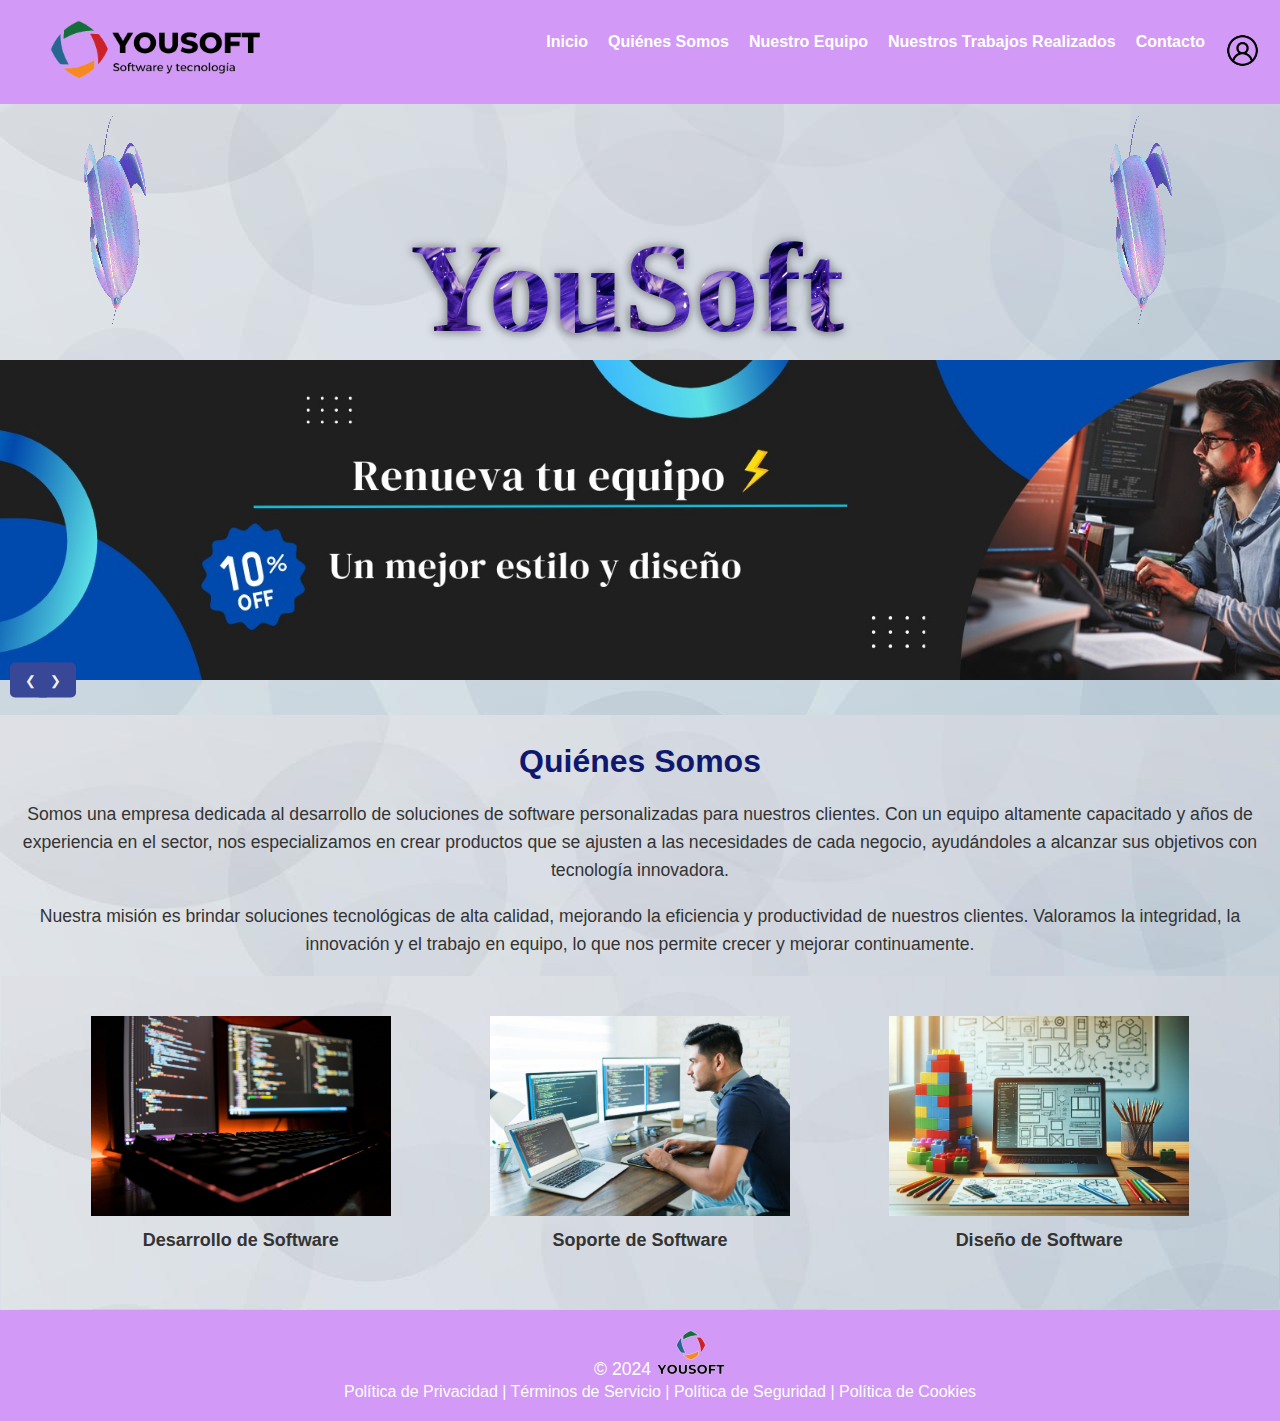
<file: index.html>
<!DOCTYPE html>
<html lang="es">
<head>
    <meta charset="UTF-8">
    <meta name="viewport" content="width=device-width, initial-scale=1.0">
    <title>Inicio</title>
    <link rel="icon" href="./imagenes/logo-pequeño.png">
    <link rel="stylesheet" href="./css/styles.css">
</head>
<body>

    <!-- Encabezado con Logo y Menú -->
    <header>
        <div class="logo">
            <img src="./imagenes/logo-grande.png" alt="Logo" id="logo-img"> <!-- Aquí va la imagen de tu logo -->
        </div>
        <nav>
            <ul>
                <li><a href="#inicio">Inicio</a></li>
                <li><a href="#quienesSomos">Quiénes Somos</a></li>
                <li><a href="./menu/equipo.html">Nuestro Equipo</a></li>
                <li><a href="./menu/trabajos.html">Nuestros Trabajos Realizados</a></li>
                <li><a href="./menu/contacto.html">Contacto</a></li>
                <li id="ulUser"><a href="./menu/regUser.html"><img src="./imagenes/Usuario.png" alt="" width="35px" height="35px"></a></li>
            </ul>
        </nav>
    </header>


<!--Fin carrusel-->
        <!--Pato dere-->
        <img id ="patodere" class="pato" src="imagenes/bola.gif" alt="" width="100px" height="200px">
        <!--Fin pato dere-->
        
        <!--Titulo-->
        <h1 class="h11" contenteditable data-heading="YouSoft">YouSoft</h1>
        <!--Fin titulo-->
        
        <!--Pato izq-->
         <img id="patoizq" class="pato" src="imagenes/bola.gif" alt="" width="100px" height="200px">
        <!--Fin pato izq-->

<!--Carrusel-->
<div class="carrusel" >
    <div class="carrusel-imagenes">
        <img src="imagenes/carrusel new.jpeg" alt="Imagen 1">
        <img src="imagenes/carrusel2 new.jpeg" alt="Imagen 2">
        <img src="imagenes/fondo 3 new.jpeg" alt="Imagen 3">
    </div>
    <button class="prev" onclick="cambiarImagen(-1)">&#10094;</button>
    <button class="next" onclick="cambiarImagen(1)">&#10095;</button>
</div>


    <!-- Sección Quiénes Somos -->
    <section id="quienesSomos">
        <h2>Quiénes Somos</h2>



        <p>Somos una empresa dedicada al desarrollo de soluciones de software personalizadas para nuestros clientes. Con un equipo altamente capacitado y años de experiencia en el sector, nos especializamos en crear productos que se ajusten a las necesidades de cada negocio, ayudándoles a alcanzar sus objetivos con tecnología innovadora.</p>
        <p>Nuestra misión es brindar soluciones tecnológicas de alta calidad, mejorando la eficiencia y productividad de nuestros clientes. Valoramos la integridad, la innovación y el trabajo en equipo, lo que nos permite crecer y mejorar continuamente.</p>
    <!-- Sección de Servicios con Efecto Hover -->
    <section id="servicios">
        
        <div class="servicio" id="desarrollo">
            <img src="./imagenes/image1.jpg" alt="Desarrollo de Software">
            <h3>Desarrollo de Software</h3>
        </div>
        <div class="servicio" id="soporte">
            <img src="./imagenes/image2.jpg" alt="Soporte de Software">
            <h3>Soporte de Software</h3>
        </div>
        <div class="servicio" id="diseno">
            <img src="./imagenes/image3.webp" alt="Diseño de Software">
            <h3>Diseño de Software</h3>
        </div>
    </section>
    </section>

    

    <!-- Footer Estático -->
    <footer>
        <p>© 2024 <img src="./imagenes/logo-pequeño.png" alt=""> </p>
            <a href="../politicas/politicas_privacidad.html">Política de Privacidad</a> | 
            <a href="../politicas/terminos_servicios.html">Términos de Servicio</a> | 
            <a href="../politicas/politica_seguridad.html">Política de Seguridad</a> | 
            <a href="../politicas/politica_cookies.html">Política de Cookies</a> 
    
    </footer>

    <script src="js/js.js"></script>
</body>
</html>
</file>
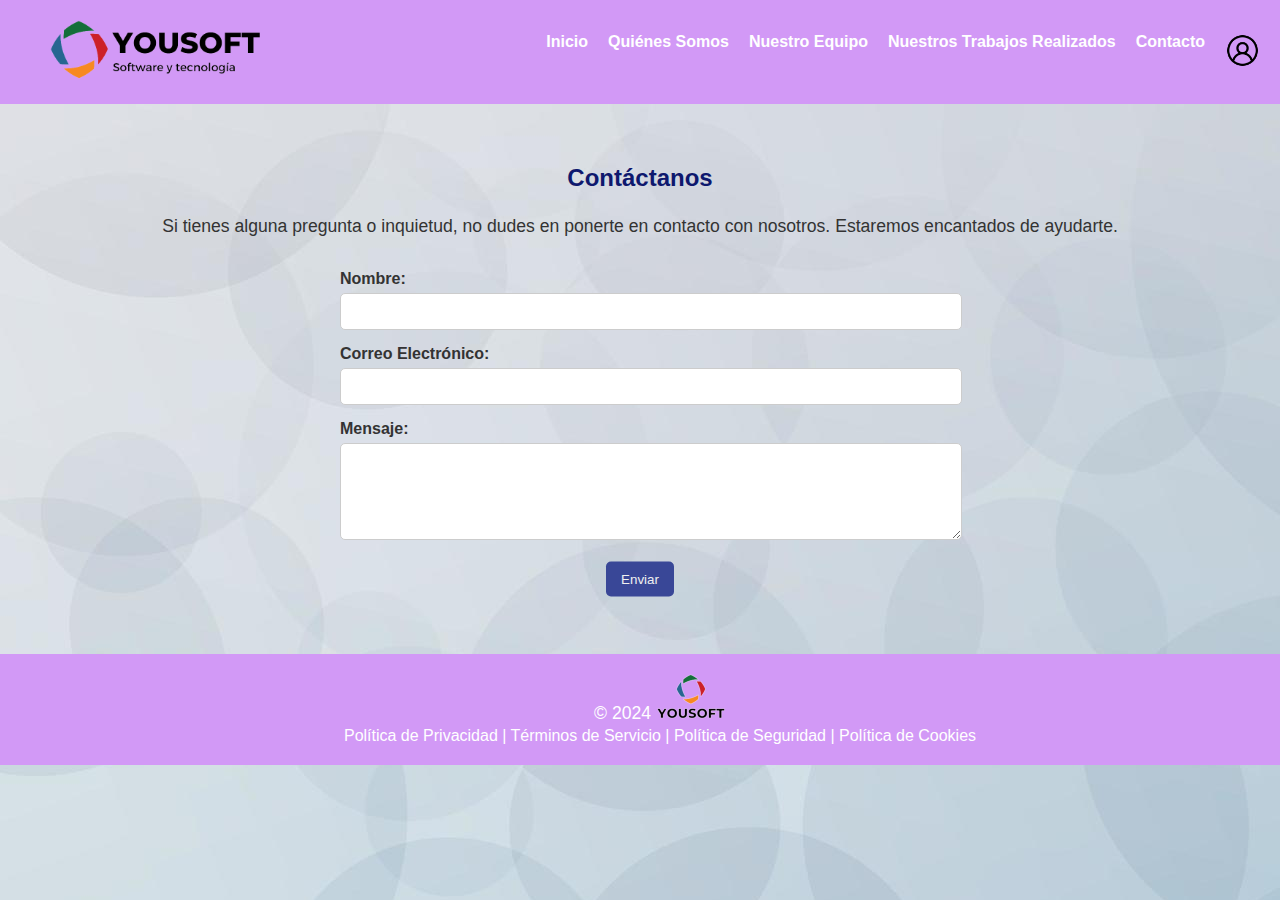
<file: menu/contacto.html>
<!DOCTYPE html>
<html lang="es">
<head>
    <meta charset="UTF-8">
    <meta name="viewport" content="width=device-width, initial-scale=1.0">
    <title>Mi Proyecto - Contacto</title>
    <link rel="icon" href="../imagenes/logo-pequeño.png">
    <link rel="stylesheet" href="../css/styles.css">
</head>
<body>

    <!-- Encabezado con Logo y Menú -->
    <header>
        <div class="logo">
            <img src="../imagenes/logo-grande.png" alt="Logo" id="logo-img">
        </div>
        <nav>
            <ul>
                <li><a href="../index.html">Inicio</a></li>
                <li><a href="../index.html#quienes-somos">Quiénes Somos</a></li>
                <li><a href="equipo.html">Nuestro Equipo</a></li>
                <li><a href="./trabajos.html">Nuestros Trabajos Realizados</a></li>
                <li><a href="./contacto.html">Contacto</a></li>
                <li id="ulUser"><a href="./regUser.html"><img src="../imagenes/Usuario.png" alt="" width="35px" height="35px"></a></li>
           
            </ul>
        </nav>
    </header>

    <!-- Sección de Contacto -->
    <section id="contacto">
        <h2>Contáctanos</h2>
        <p>Si tienes alguna pregunta o inquietud, no dudes en ponerte en contacto con nosotros. Estaremos encantados de ayudarte.</p>
        <form action="#" method="POST">
            <label for="nombre">Nombre:</label>
            <input type="text" id="nombre" name="nombre" required>
            
            <label for="email">Correo Electrónico:</label>
            <input type="email" id="email" name="email" required>
            
            <label for="mensaje">Mensaje:</label>
            <textarea id="mensaje" name="mensaje" rows="5" required></textarea>
            
            <div class="button-container">
                <button type="submit">Enviar</button>
            </div>
        </form>
    </section>

    <!-- Footer Estático -->
    <footer>
        <p>© 2024 <img src="../imagenes/logo-pequeño.png" alt=""> </p>
            <a href="../politicas/politicas_privacidad.html">Política de Privacidad</a> | 
            <a href="../politicas/terminos_servicios.html">Términos de Servicio</a> | 
            <a href="../politicas/politica_seguridad.html">Política de Seguridad</a> | 
            <a href="../politicas/politica_cookies.html">Política de Cookies</a> 
        
    </footer>

</body>
</html>
</file>
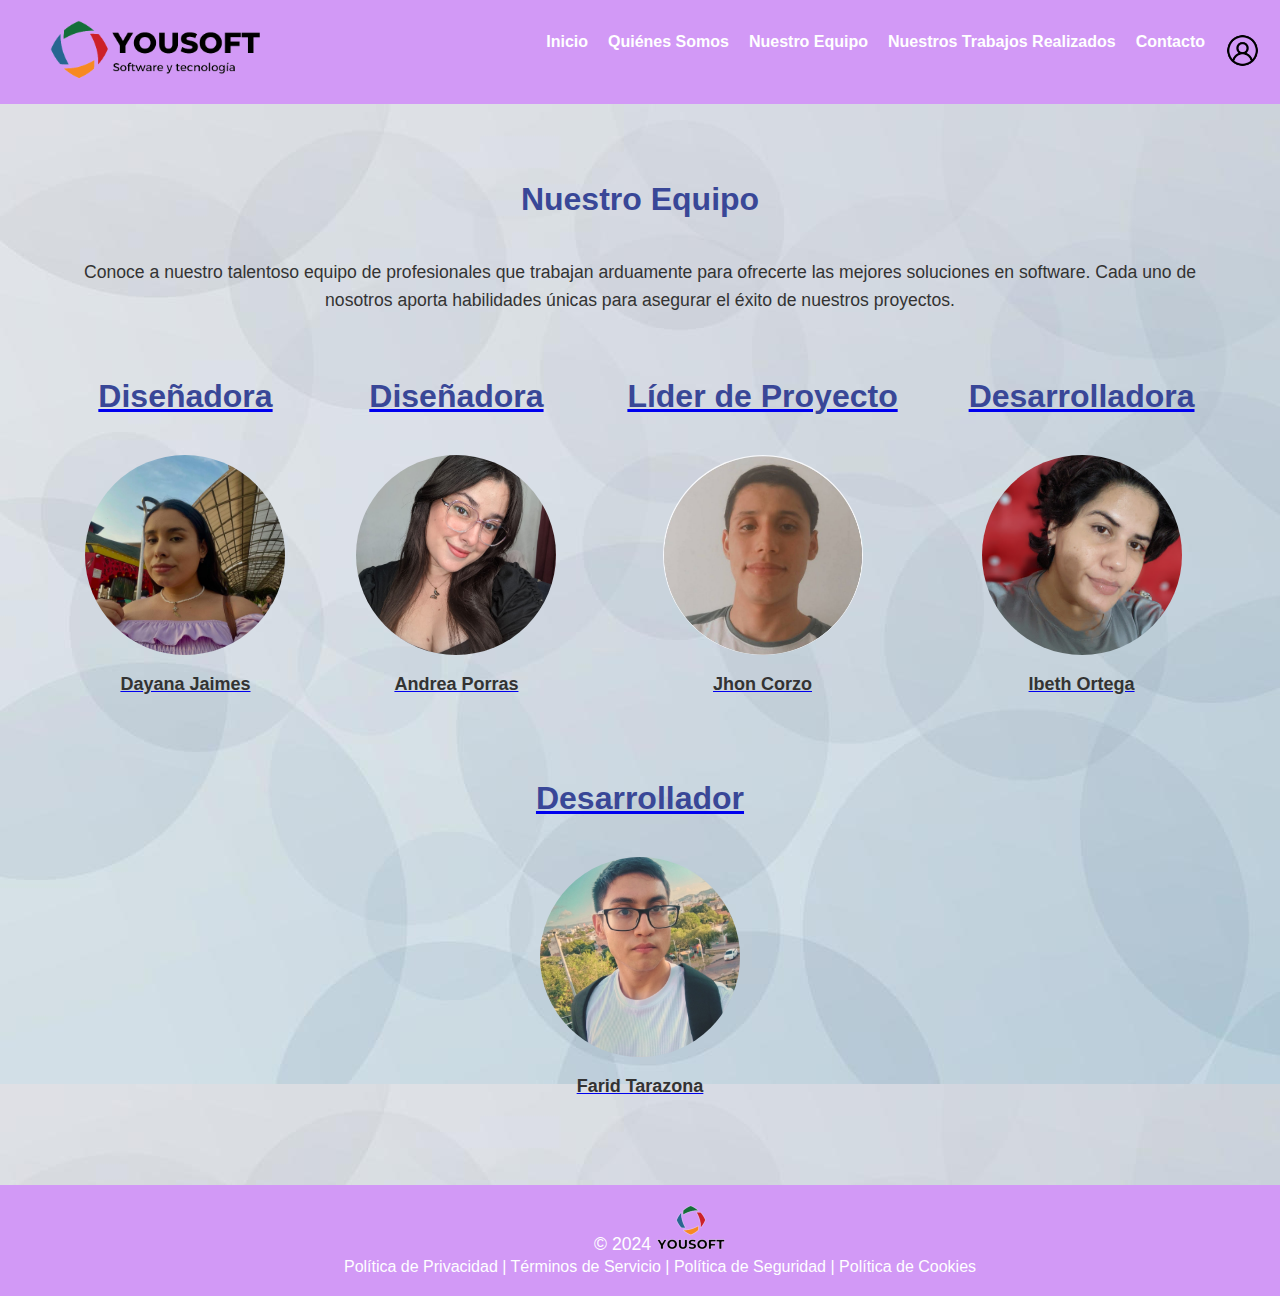
<file: menu/equipo.html>
<!DOCTYPE html>
<html lang="es">
<head>
    <meta charset="UTF-8">
    <meta name="viewport" content="width=device-width, initial-scale=1.0">
    <title>Mi Proyecto - Nuestro Equipo</title>
    <link rel="icon" href="../imagenes/logo-pequeño.png">
    <link rel="stylesheet" href="../css/styles.css">
</head>
<body>

    <!-- Encabezado con Logo y Menú -->
    <header>
        <div class="logo">
            <img src="../imagenes/logo-grande.png" alt="Logo" id="logo-img"> <!-- Aquí va la imagen de tu logo -->
        </div>
        <nav>
            <ul>
                <li><a href="../index.html">Inicio</a></li>
                <li><a href="../index.html#quienes-somos">Quiénes Somos</a></li>
                <li><a href="equipo.html">Nuestro Equipo</a></li>
                <li><a href="./trabajos.html">Nuestros Trabajos Realizados</a></li>
                <li><a href="./contacto.html">Contacto</a></li>
                <li id="ulUser"><a href="./regUser.html"><img src="../imagenes/Usuario.png" alt="" width="35px" height="35px"></a></li>
           
            </ul>
        </nav>
    </header>

    <!-- Sección Nuestro Equipo -->
    <section id="equipo">
        <h2>Nuestro Equipo</h2>
        <p>Conoce a nuestro talentoso equipo de profesionales que trabajan arduamente para ofrecerte las mejores soluciones en software. Cada uno de nosotros aporta habilidades únicas para asegurar el éxito de nuestros proyectos.</p>
        <div class="equipo-container">
            <!-- Miembro 1: Diseñadora -->
            <div class="miembro">
                <a href="perfil_dayana.html">
                    <h2>Diseñadora</h2>
                    <img src="../imagenes/daya.jpg" alt="Diseñadora 1">
                    <h3>Dayana Jaimes</h3>
                </a>
            </div>
            <!-- Miembro 2: Diseñadora -->
            <div class="miembro">
                <a href="perfil_andrea.html">
                    <h2>Diseñadora</h2>
                    <img src="../imagenes/andre.jpg" alt="Diseñadora 2">
                    <h3>Andrea Porras</h3>
                </a>
            </div>
            <!-- Miembro 3: Líder de Proyecto -->
            <div class="miembro">
                <a href="perfil_jhon.html">
                    <h2>Líder de Proyecto</h2>
                    <img src="../imagenes/jhon.jpg" alt="Líder de Proyecto">
                    <h3>Jhon Corzo</h3>
                </a>
            </div>
            <!-- Miembro 4: Desarrollador 1 -->
            <div class="miembro">
                <a href="perfil_ibeth.html">
                    <h2>Desarrolladora</h2>
                    <img src="../imagenes/ibeth.jpg" alt="Desarrollador 2">
                    <h3>Ibeth Ortega</h3>
                </a>
            </div>
            <!-- Miembro 5: Desarrollador 2 -->
            <div class="miembro">
                <a href="perfil_farid.html">
                    <h2>Desarrollador</h2>
                    <img src="../imagenes/tara.jpg" alt="Desarrollador 1">
                    <h3>Farid Tarazona</h3>
                </a>
            </div>
        </div>
    </section>

    <!-- Footer Estático -->
    <footer>
        <p>© 2024 <img src="../imagenes/logo-pequeño.png" alt=""> </p>
            <a href="../politicas/politicas_privacidad.html">Política de Privacidad</a> | 
            <a href="../politicas/terminos_servicios.html">Términos de Servicio</a> | 
            <a href="../politicas/politica_seguridad.html">Política de Seguridad</a> | 
            <a href="../politicas/politica_cookies.html">Política de Cookies</a> 
        
    </footer>

</body>
</html>
</file>
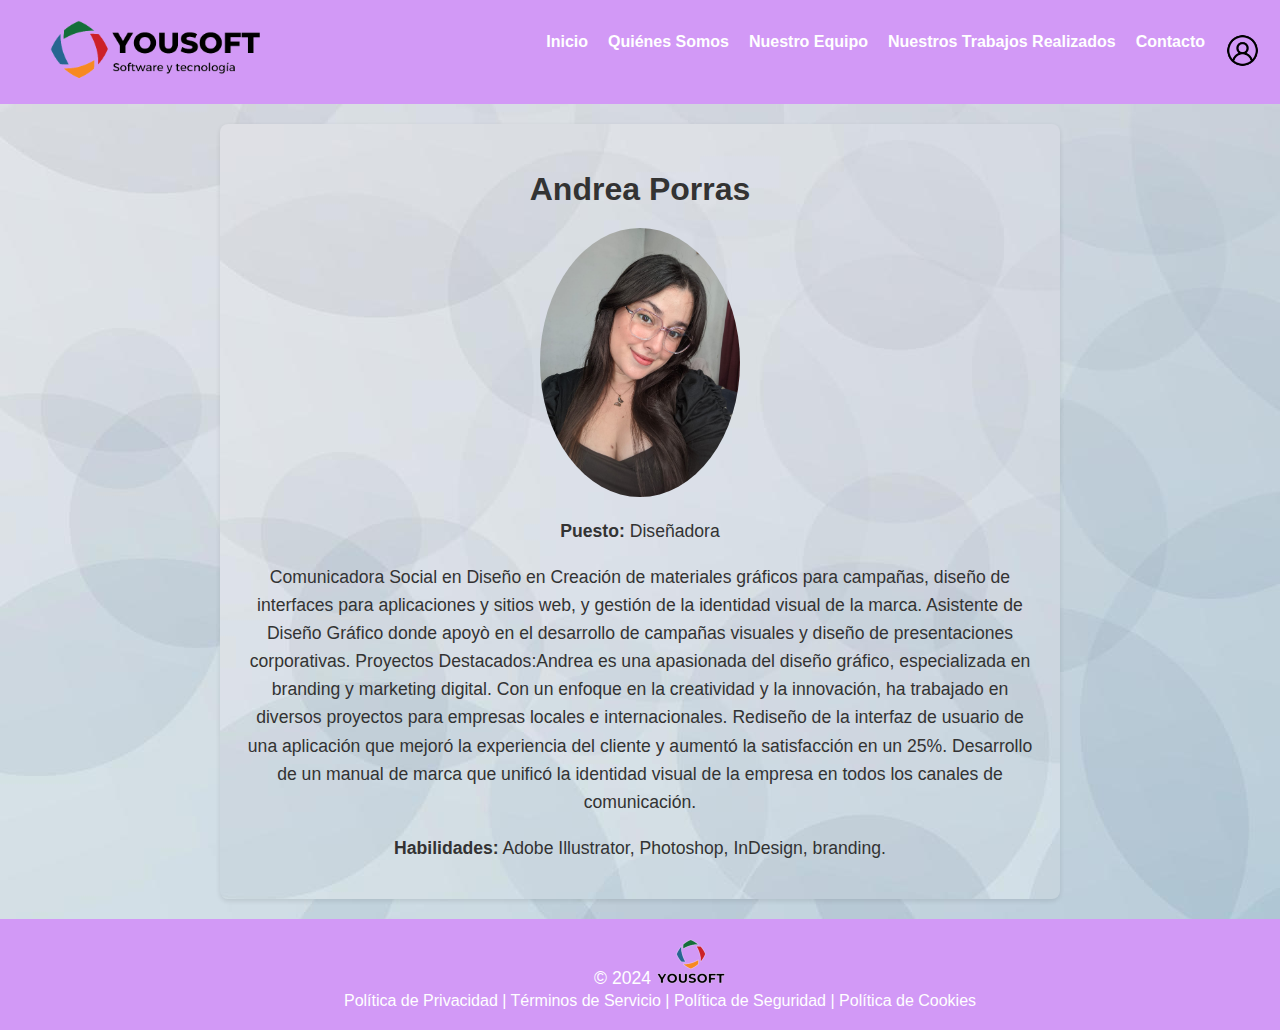
<file: menu/perfil_andrea.html>
<!DOCTYPE html>
<html lang="es">
<head>
    <meta charset="UTF-8">
    <meta name="viewport" content="width=device-width, initial-scale=1.0">
    <title>Perfil de Andrea Porras</title>
    <link rel="icon" href="../imagenes/logo-pequeño.png">
    <link rel="stylesheet" href="../css/styles.css">
</head>
<body>

    <!-- Encabezado con Logo y Menú -->
    <header>
        <div class="logo">
            <img src="../imagenes/logo-grande.png" alt="Logo" id="logo-img">
        </div>
        <nav>
            <ul>
                <li><a href="../index.html">Inicio</a></li>
                <li><a href="../index.html#quienes-somos">Quiénes Somos</a></li>
                <li><a href="equipo.html">Nuestro Equipo</a></li>
                <li><a href="./trabajos.html">Nuestros Trabajos Realizados</a></li>
                <li><a href="./contacto.html">Contacto</a></li>
                <li id="ulUser"><a href="./regUser.html"><img src="../imagenes/Usuario.png" alt="" width="35px" height="35px"></a></li>
           
            </ul>
        </nav>
    </header>

    <section id="perfil">
        <h2>Andrea Porras</h2>
        <img src="../imagenes/andre.jpg" alt="Andrea Porras">
        <p><strong>Puesto:</strong> Diseñadora</p>
        <p>Comunicadora Social en Diseño en Creación de materiales gráficos para campañas, diseño de interfaces para aplicaciones y sitios web, y gestión de la identidad visual de la marca.
            Asistente de Diseño Gráfico donde apoyò en el desarrollo de campañas visuales y diseño de presentaciones corporativas.
            Proyectos Destacados:Andrea es una apasionada del diseño gráfico, especializada en branding y marketing digital. Con un enfoque en la creatividad y la innovación, ha trabajado en diversos proyectos para empresas locales e internacionales. Rediseño de la interfaz de usuario de una aplicación que mejoró la experiencia del cliente y aumentó la satisfacción en un 25%.
            Desarrollo de un manual de marca que unificó la identidad visual de la empresa en todos los canales de comunicación.</p>
        <p><strong>Habilidades:</strong> Adobe Illustrator, Photoshop, InDesign, branding.</p>
    </section>

    <!-- Footer Estático -->
    <footer>
        <p>© 2024 <img src="../imagenes/logo-pequeño.png" alt=""> </p>
            <a href="../politicas/politicas_privacidad.html">Política de Privacidad</a> | 
            <a href="../politicas/terminos_servicios.html">Términos de Servicio</a> | 
            <a href="../politicas/politica_seguridad.html">Política de Seguridad</a> | 
            <a href="../politicas/politica_cookies.html">Política de Cookies</a> 
    
    </footer>

</body>
</html>
</file>
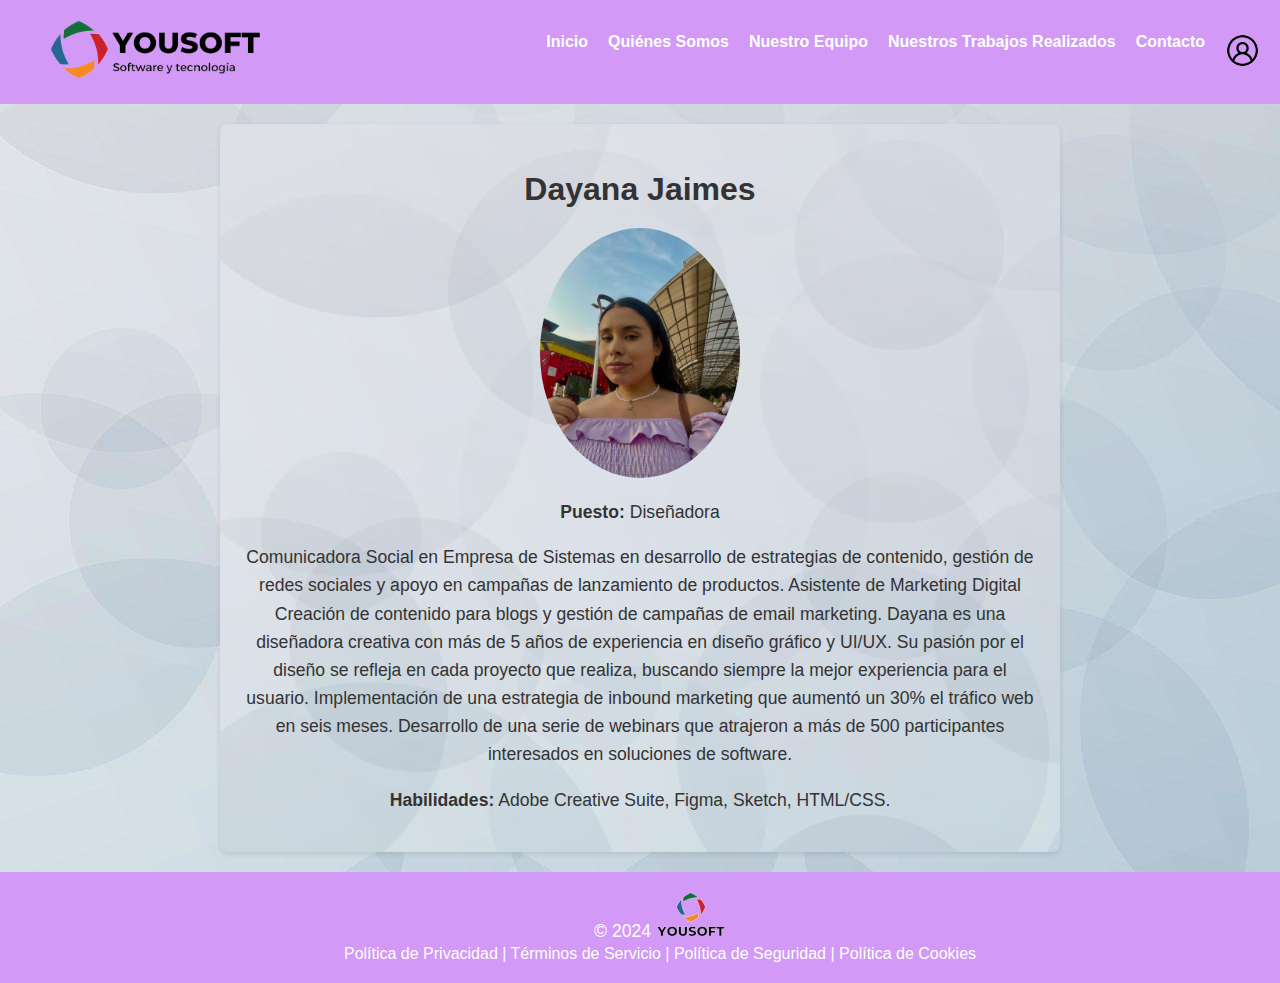
<file: menu/perfil_dayana.html>
<!DOCTYPE html>
<html lang="es">
<head>
    <meta charset="UTF-8">
    <meta name="viewport" content="width=device-width, initial-scale=1.0">
    <title>Perfil de Dayana Jaimes</title>
    <link rel="icon" href="../imagenes/logo-pequeño.png">
    <link rel="stylesheet" href="../css/styles.css">
</head>
<body>

    <!-- Encabezado con Logo y Menú -->
    <header>
        <div class="logo">
            <img src="../imagenes/logo-grande.png" alt="Logo" id="logo-img">
        </div>
        <nav>
            <ul>
                <li><a href="../index.html">Inicio</a></li>
                <li><a href="../index.html#quienes-somos">Quiénes Somos</a></li>
                <li><a href="equipo.html">Nuestro Equipo</a></li>
                <li><a href="./trabajos.html">Nuestros Trabajos Realizados</a></li>
                <li><a href="./contacto.html">Contacto</a></li>
                <li id="ulUser"><a href="./regUser.html"><img src="../imagenes/Usuario.png" alt="" width="35px" height="35px"></a></li>
           
            </ul>
        </nav>
    </header>

    <section id="perfil">
        <h2>Dayana Jaimes</h2>
        <img src="../imagenes/daya.jpg" alt="Dayana Jaimes">
        <p><strong>Puesto:</strong> Diseñadora</p>
        <p>Comunicadora Social en Empresa de Sistemas en desarrollo de estrategias de contenido, gestión de redes sociales y apoyo en campañas de lanzamiento de productos.
            Asistente de Marketing Digital Creación de contenido para blogs y gestión de campañas de email marketing. Dayana es una diseñadora creativa con más de 5 años de experiencia en diseño gráfico y UI/UX. Su pasión por el diseño se refleja en cada proyecto que realiza, buscando siempre la mejor experiencia para el usuario. Implementación de una estrategia de inbound marketing que aumentó un 30% el tráfico web en seis meses.
            Desarrollo de una serie de webinars que atrajeron a más de 500 participantes interesados en soluciones de software.</p>
        <p><strong>Habilidades:</strong> Adobe Creative Suite, Figma, Sketch, HTML/CSS.</p>
    </section>

    <!-- Footer Estático -->
    <footer>
        <p>© 2024 <img src="../imagenes/logo-pequeño.png" alt=""> </p>
            <a href="../politicas/politicas_privacidad.html">Política de Privacidad</a> | 
            <a href="../politicas/terminos_servicios.html">Términos de Servicio</a> | 
            <a href="../politicas/politica_seguridad.html">Política de Seguridad</a> | 
            <a href="../politicas/politica_cookies.html">Política de Cookies</a> 
        
    </footer>

</body>
</html>
</file>
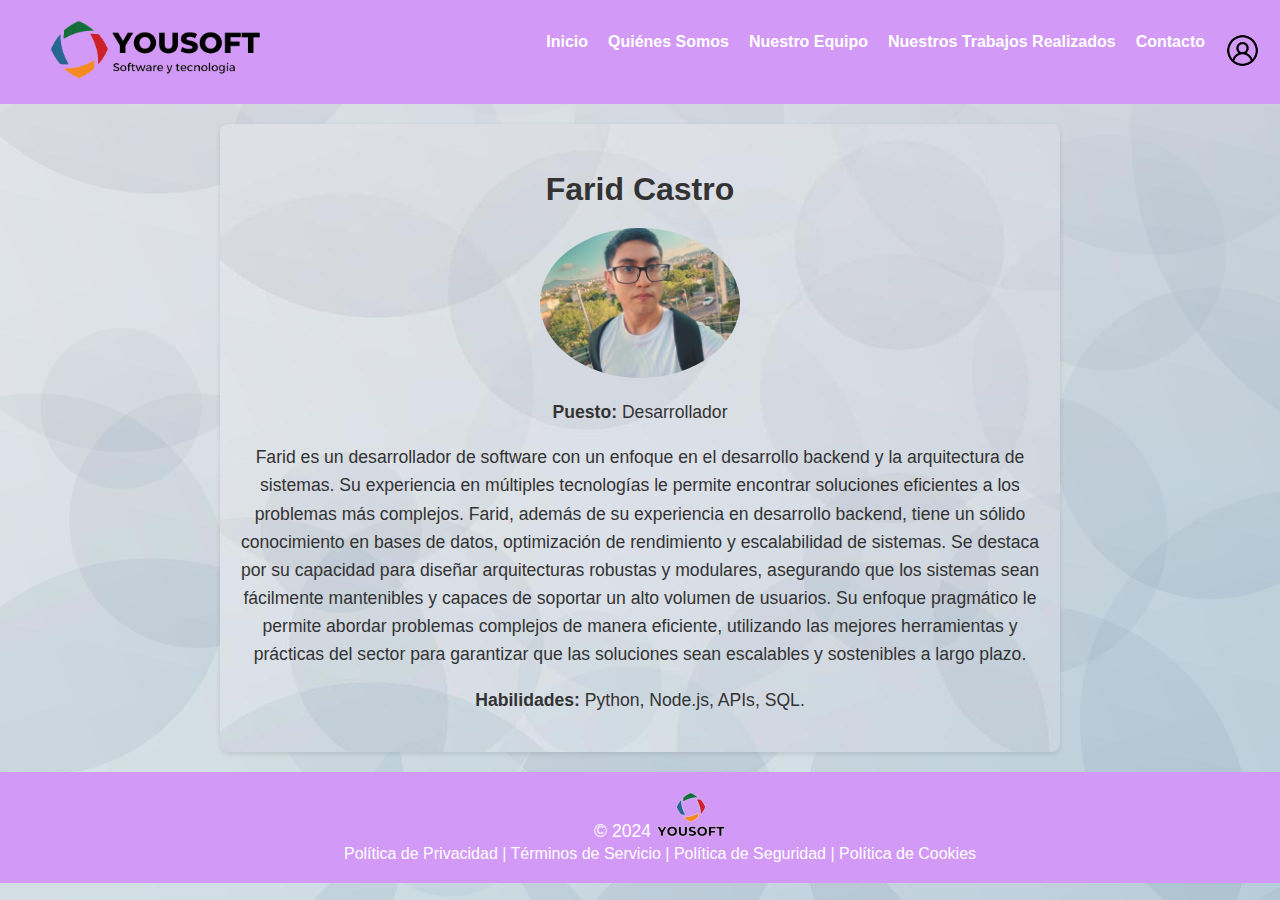
<file: menu/perfil_farid.html>
<!DOCTYPE html>
<html lang="es">
<head>
    <meta charset="UTF-8">
    <meta name="viewport" content="width=device-width, initial-scale=1.0">
    <title>Perfil de Farid Castro</title>
    <link rel="icon" href="../imagenes/logo-pequeño.png">
    <link rel="stylesheet" href="../css/styles.css">
</head>
<body>

    <!-- Encabezado con Logo y Menú -->
    <header>
        <div class="logo">
            <img src="../imagenes/logo-grande.png" alt="Logo" id="logo-img">
        </div>
        <nav>
            <ul>
                <li><a href="../index.html">Inicio</a></li>
                <li><a href="../index.html#quienes-somos">Quiénes Somos</a></li>
                <li><a href="equipo.html">Nuestro Equipo</a></li>
                <li><a href="./trabajos.html">Nuestros Trabajos Realizados</a></li>
                <li><a href="./contacto.html">Contacto</a></li>
                <li id="ulUser"><a href="./regUser.html"><img src="../imagenes/Usuario.png" alt="" width="35px" height="35px"></a></li>
           
            </ul>
        </nav>
    </header>

    <section id="perfil">
        <h2>Farid Castro</h2>
        <img src="../imagenes/tara.jpg" alt="Farid Castro">
        <p><strong>Puesto:</strong> Desarrollador</p>
        <p>Farid es un desarrollador de software con un enfoque en el desarrollo backend y la arquitectura de sistemas. Su experiencia en múltiples tecnologías le permite encontrar soluciones eficientes a los problemas más complejos.
            Farid, además de su experiencia en desarrollo backend, tiene un sólido conocimiento en bases de datos, optimización de rendimiento y escalabilidad de sistemas. Se destaca por su capacidad para diseñar arquitecturas robustas y modulares, asegurando que los sistemas sean fácilmente mantenibles y capaces de soportar un alto volumen de usuarios. Su enfoque pragmático le permite abordar problemas complejos de manera eficiente, utilizando las mejores herramientas y prácticas del sector para garantizar que las soluciones sean escalables y sostenibles a largo plazo.
        </p>
        <p><strong>Habilidades:</strong> Python, Node.js, APIs, SQL.</p>
    </section>

    <!-- Footer Estático -->
    <footer>
        <p>© 2024 <img src="../imagenes/logo-pequeño.png" alt=""> </p>
            <a href="../politicas/politicas_privacidad.html">Política de Privacidad</a> | 
            <a href="../politicas/terminos_servicios.html">Términos de Servicio</a> | 
            <a href="../politicas/politica_seguridad.html">Política de Seguridad</a> | 
            <a href="../politicas/politica_cookies.html">Política de Cookies</a> 
        
    </footer>

</body>
</html>
</file>
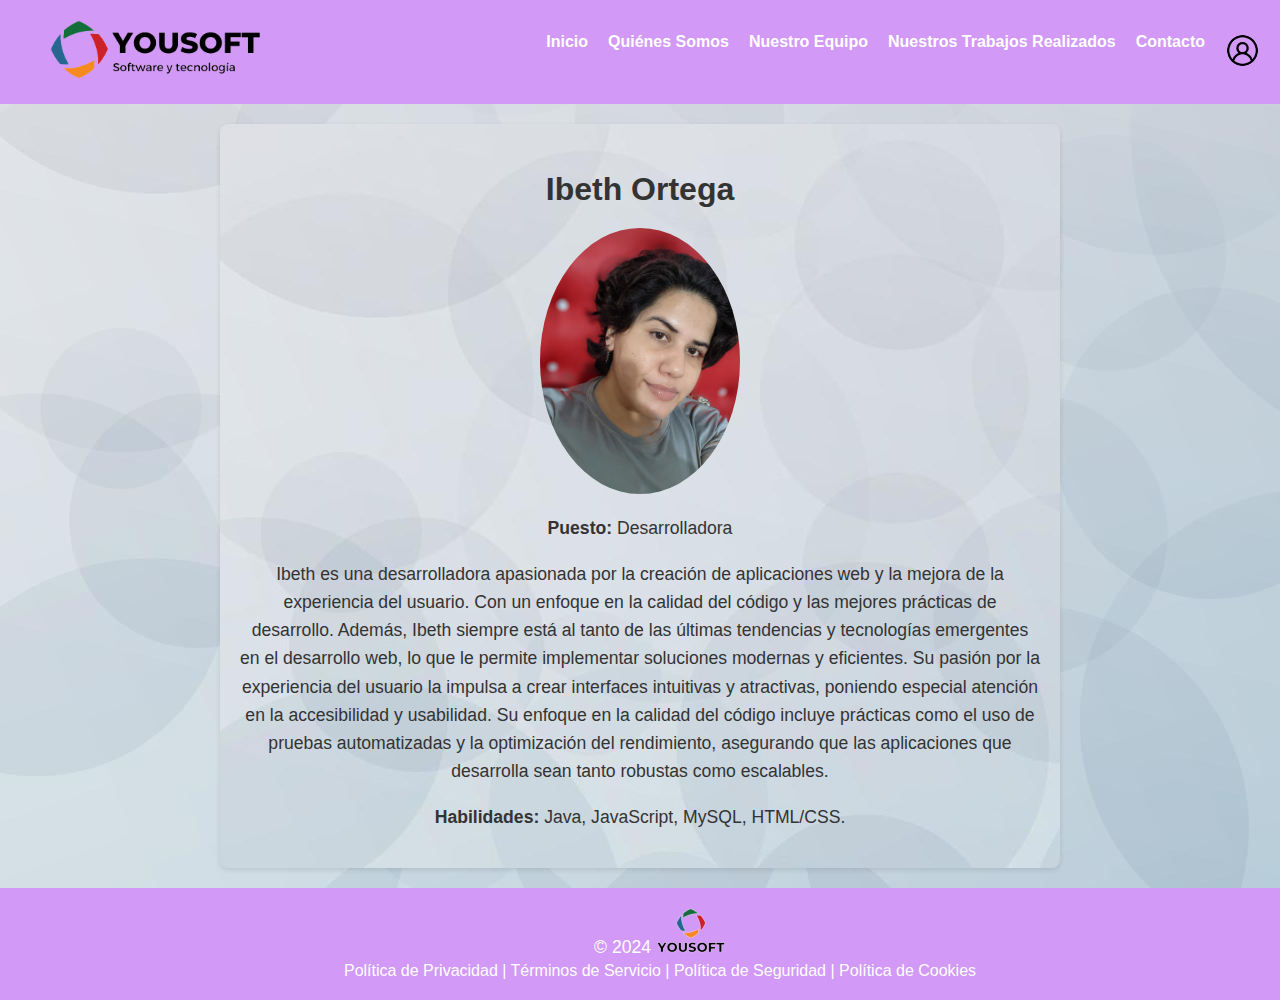
<file: menu/perfil_ibeth.html>
<!DOCTYPE html>
<html lang="es">
<head>
    <meta charset="UTF-8">
    <meta name="viewport" content="width=device-width, initial-scale=1.0">
    <title>Perfil de Ibeth Ortega</title>
    <link rel="icon" href="../imagenes/logo-pequeño.png">
    <link rel="stylesheet" href="../css/styles.css">
</head>
<body>

    <!-- Encabezado con Logo y Menú -->
    <header>
        <div class="logo">
            <img src="../imagenes/logo-grande.png" alt="Logo" id="logo-img">
        </div>
        <nav>
            <ul>
                <li><a href="../index.html">Inicio</a></li>
                <li><a href="../index.html#quienes-somos">Quiénes Somos</a></li>
                <li><a href="equipo.html">Nuestro Equipo</a></li>
                <li><a href="./trabajos.html">Nuestros Trabajos Realizados</a></li>
                <li><a href="./contacto.html">Contacto</a></li>
                <li id="ulUser"><a href="../regUser.html"><img src="../imagenes/Usuario.png" alt="" width="35px" height="35px"></a></li>
           
            </ul>
        </nav>
    </header>

    <section id="perfil">
        <h2>Ibeth Ortega</h2>
        <img src="../imagenes/ibeth.jpg" alt="Ibeth Ortega">
        <p><strong>Puesto:</strong> Desarrolladora</p>
        <p>Ibeth es una desarrolladora apasionada por la creación de aplicaciones web y la mejora de la experiencia del usuario. Con un enfoque en la calidad del código y las mejores prácticas de desarrollo.
            Además, Ibeth siempre está al tanto de las últimas tendencias y tecnologías emergentes en el desarrollo web, lo que le permite implementar soluciones modernas y eficientes. Su pasión por la experiencia del usuario la impulsa a crear interfaces intuitivas y atractivas, poniendo especial atención en la accesibilidad y usabilidad. Su enfoque en la calidad del código incluye prácticas como el uso de pruebas automatizadas y la optimización del rendimiento, asegurando que las aplicaciones que desarrolla sean tanto robustas como escalables.

        </p>
        <p><strong>Habilidades:</strong> Java, JavaScript, MySQL, HTML/CSS.</p>
    </section>

    <!-- Footer Estático -->
    <footer>
        <p>© 2024 <img src="../imagenes/logo-pequeño.png" alt=""> </p>
            <a href="../politicas/politicas_privacidad.html">Política de Privacidad</a> | 
            <a href="../politicas/terminos_servicios.html">Términos de Servicio</a> | 
            <a href="../politicas/politica_seguridad.html">Política de Seguridad</a> | 
            <a href="../politicas/politica_cookies.html">Política de Cookies</a> 
        
    </footer>

</body>
</html>
</file>
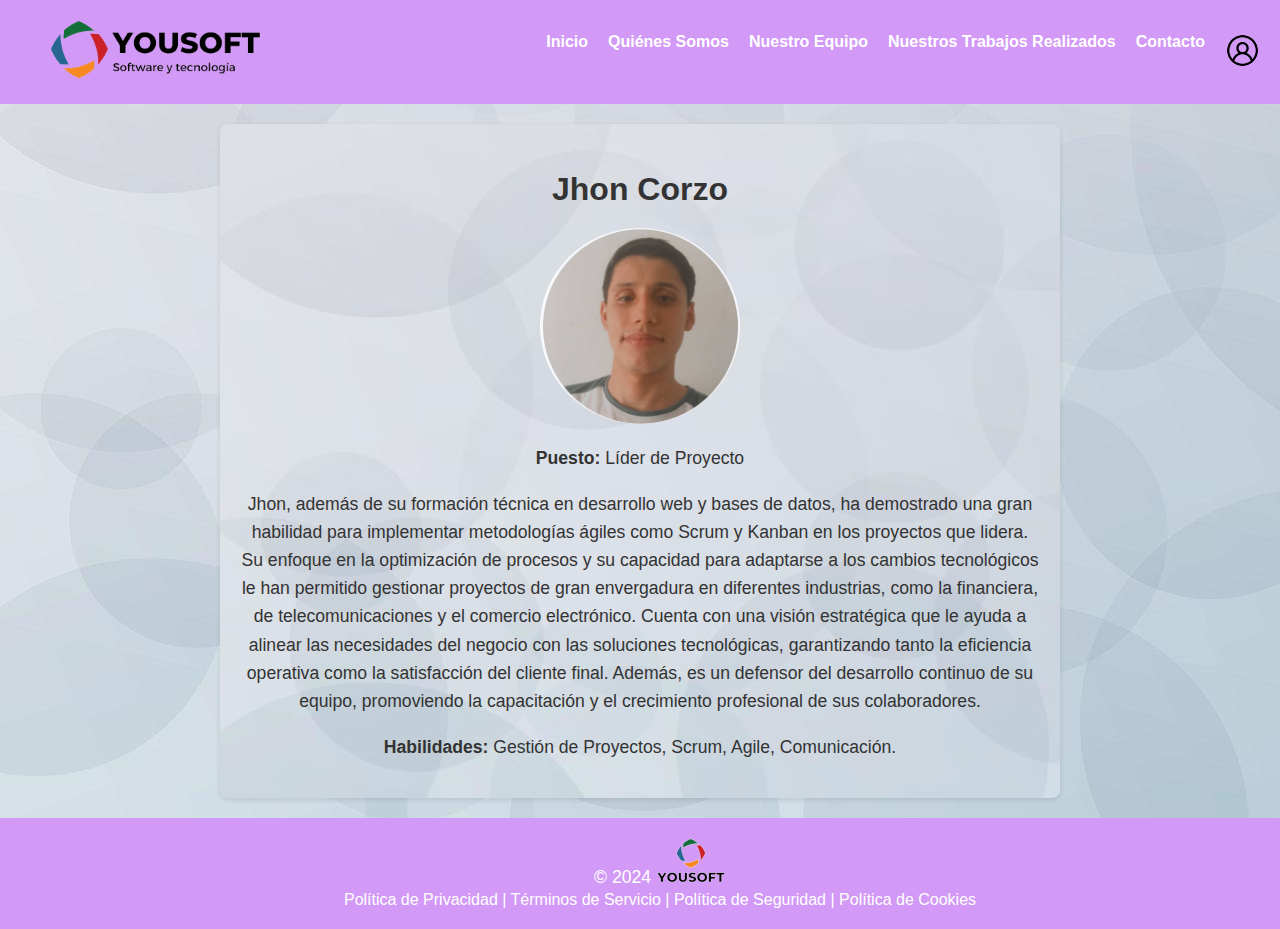
<file: menu/perfil_jhon.html>
<!DOCTYPE html>
<html lang="es">
<head>
    <meta charset="UTF-8">
    <meta name="viewport" content="width=device-width, initial-scale=1.0">
    <title>Perfil de Jhon Corzo</title>
    <link rel="icon" href="../imagenes/logo-pequeño.png">
    <link rel="stylesheet" href="../css/styles.css">
</head>
<body>

    <!-- Encabezado con Logo y Menú -->
    <header>
        <div class="logo">
            <img src="../imagenes/logo-grande.png" alt="Logo" id="logo-img">
        </div>
        <nav>
            <ul>
                <li><a href="../index.html">Inicio</a></li>
                <li><a href="../index.html#quienes-somos">Quiénes Somos</a></li>
                <li><a href="equipo.html">Nuestro Equipo</a></li>
                <li><a href="./trabajos.html">Nuestros Trabajos Realizados</a></li>
                <li><a href="./contacto.html">Contacto</a></li>
                <li id="ulUser"><a href="./regUser.html"><img src="../imagenes/Usuario.png" alt="" width="35px" height="35px"></a></li>
           
            </ul>
        </nav>
    </header>

    <section id="perfil">
        <h2>Jhon Corzo</h2>
        <img src="../imagenes/jhon.jpg" alt="Jhon Corzo">
        <p><strong>Puesto:</strong> Líder de Proyecto</p>
        <p>Jhon, además de su formación técnica en desarrollo web y bases de datos, ha demostrado una gran habilidad para implementar metodologías ágiles como Scrum y Kanban en los proyectos que lidera. Su enfoque en la optimización de procesos y su capacidad para adaptarse a los cambios tecnológicos le han permitido gestionar proyectos de gran envergadura en diferentes industrias, como la financiera, de telecomunicaciones y el comercio electrónico.

            Cuenta con una visión estratégica que le ayuda a alinear las necesidades del negocio con las soluciones tecnológicas, garantizando tanto la eficiencia operativa como la satisfacción del cliente final. Además, es un defensor del desarrollo continuo de su equipo, promoviendo la capacitación y el crecimiento profesional de sus colaboradores.</p>
        <p><strong>Habilidades:</strong> Gestión de Proyectos, Scrum, Agile, Comunicación.</p>
    </section>

    <!-- Footer Estático -->
    <footer>
        <p>© 2024 <img src="../imagenes/logo-pequeño.png" alt=""> </p>
            <a href="../politicas/politicas_privacidad.html">Política de Privacidad</a> | 
            <a href="../politicas/terminos_servicios.html">Términos de Servicio</a> | 
            <a href="../politicas/politica_seguridad.html">Política de Seguridad</a> | 
            <a href="../politicas/politica_cookies.html">Política de Cookies</a>  
        
    </footer>

</body>
</html>
</file>
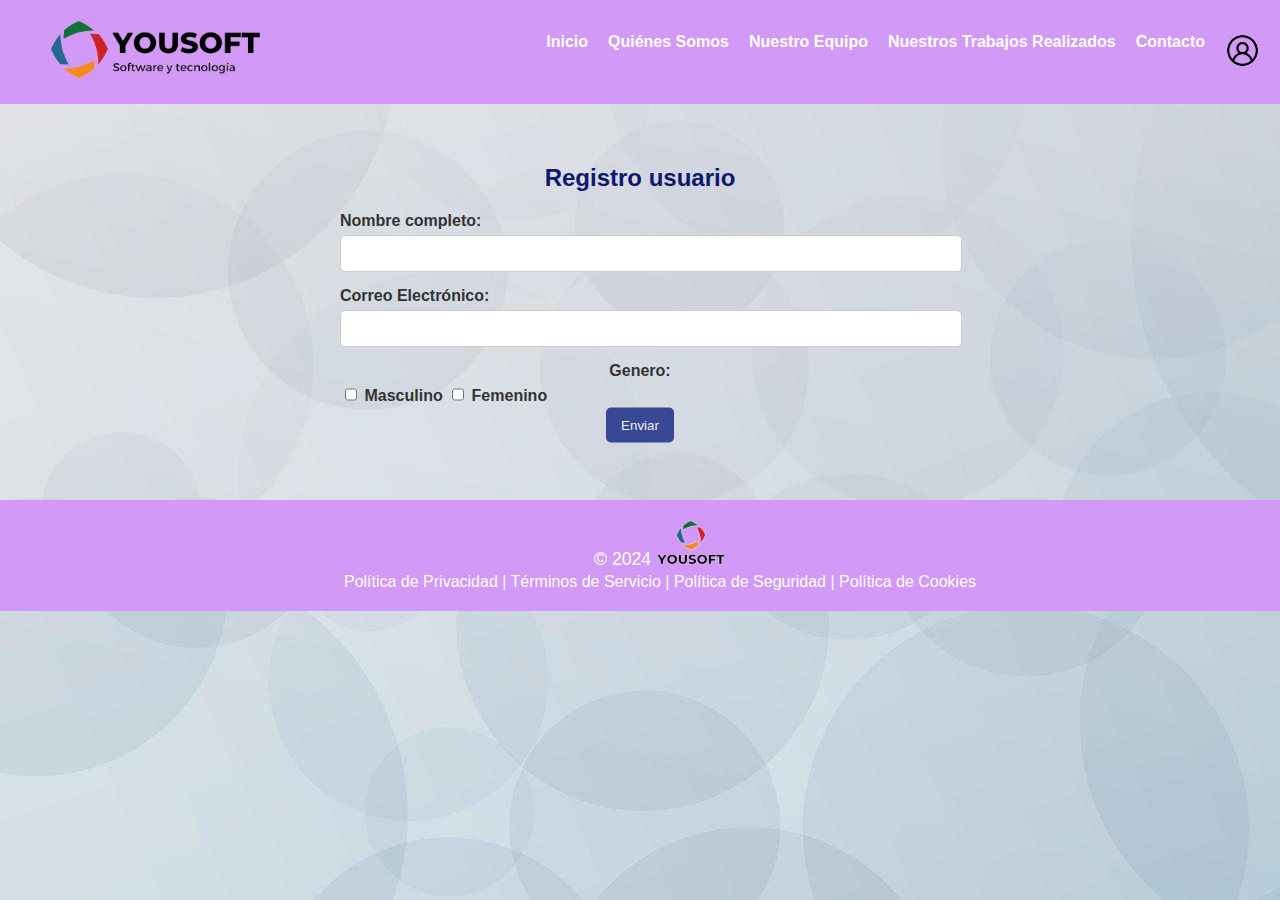
<file: menu/regUser.html>
<!DOCTYPE html>
<html lang="es">
<head>
    <meta charset="UTF-8">
    <meta name="viewport" content="width=device-width, initial-scale=1.0">
    <title>Mi Proyecto - Contacto</title>
    <link rel="icon" href="../imagenes/logo-pequeño.png">
    <link rel="stylesheet" href="../css/styles.css">
</head>
<body>

    <!-- Encabezado con Logo y Menú -->
    <header>
        <div class="logo">
            <img src="../imagenes/logo-grande.png" alt="Logo" id="logo-img">
        </div>
        <nav>
            <ul>
                <li><a href="../index.html">Inicio</a></li>
                <li><a href="../index.html#quienes-somos">Quiénes Somos</a></li>
                <li><a href="equipo.html">Nuestro Equipo</a></li>
                <li><a href="./trabajos.html">Nuestros Trabajos Realizados</a></li>
                <li><a href="./contacto.html">Contacto</a></li>
                <li id="ulUser"><a href="regUser.html"><img src="../imagenes/Usuario.png" alt="" width="35px" height="35px"></a></li>
           
            </ul>
        </nav>
    </header>

    <!-- Sección de Contacto -->
    <section id="contacto">
        <h2>Registro usuario</h2>
        
        <form action="#" method="POST">
            <label for="nombre">Nombre completo:</label>
            <input type="text" id="nombre" name="nombre" required>
            
            <label for="email">Correo Electrónico:</label>
            <input type="email" id="email" name="email" required>
            
            <label for="mensaje" id="RegGene">Genero:</label>
            <input type="checkbox" name="masculino" id="masculino" class="checkboxReg">
            <label for="masc" class="texRegU">Masculino</label>
            <input type="checkbox" name="femenino" id="femenino" class="checkboxReg">
            <label for="feme" class="texRegU">Femenino</label>
            
            <div class="button-container">
                <button type="submit">Enviar</button>
            </div>
        </form>
    </section>

    <!-- Footer Estático -->
    <footer>
        <p>© 2024 <img src="../imagenes/logo-pequeño.png" alt=""> </p>
            <a href="../politicas/politicas_privacidad.html">Política de Privacidad</a> | 
            <a href="../politicas/terminos_servicios.html">Términos de Servicio</a> | 
            <a href="../politicas/politica_seguridad.html">Política de Seguridad</a> | 
            <a href="../politicas/politica_cookies.html">Política de Cookies</a> 
        
    </footer>

</body>
</html>
</file>
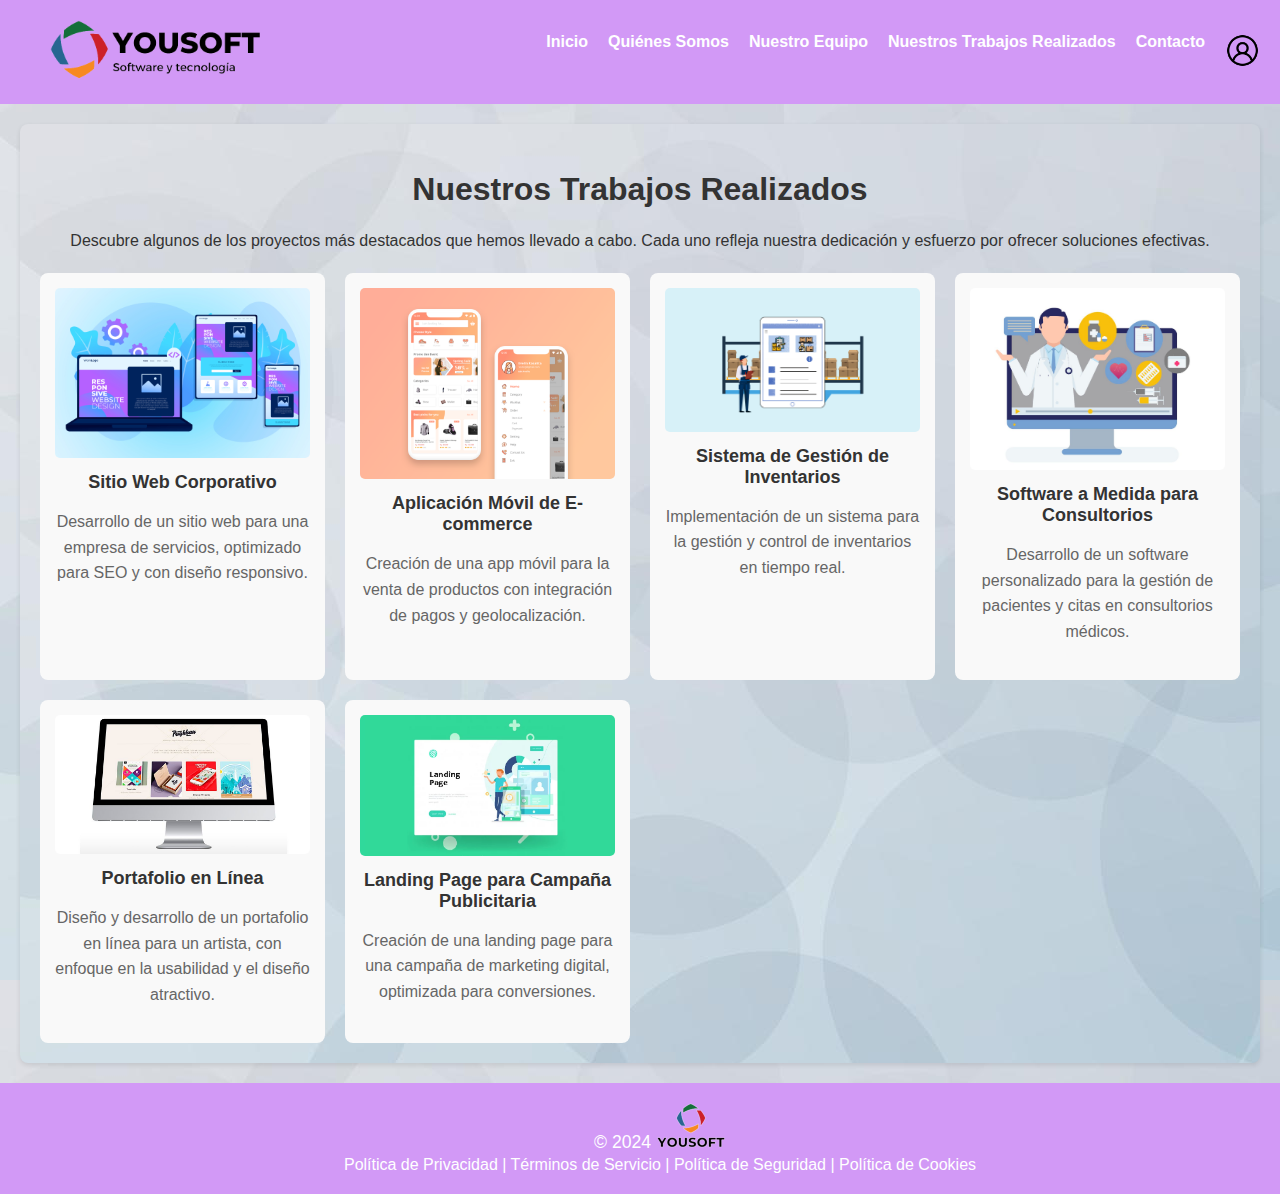
<file: menu/trabajos.html>
<!DOCTYPE html>
<html lang="es">
<head>
    <meta charset="UTF-8">
    <meta name="viewport" content="width=device-width, initial-scale=1.0">
    <title>Nuestros Trabajos Realizados</title>
    <link rel="icon" href="../imagenes/logo-pequeño.png">
    <link rel="stylesheet" href="../css/styles.css">
</head>
<body>

    <!-- Encabezado con Logo y Menú -->
    <header>
        <div class="logo">
            <img src="../imagenes/logo-grande.png" alt="Logo" id="logo-img">
        </div>
        <nav>
            <ul>
                <li><a href="../index.html">Inicio</a></li>
                <li><a href="../index.html#quienes-somos">Quiénes Somos</a></li>
                <li><a href="equipo.html">Nuestro Equipo</a></li>
                <li><a href="./trabajos.html">Nuestros Trabajos Realizados</a></li>
                <li><a href="./contacto.html">Contacto</a></li>
                <li id="ulUser"><a href="./regUser.html"><img src="../imagenes/Usuario.png" alt="" width="35px" height="35px"></a></li>
           
            </ul>
        </nav>
    </header>

     <!-- Sección Nuestros Trabajos Realizados -->
     <section id="trabajos">
        <h2>Nuestros Trabajos Realizados</h2>
        <p>Descubre algunos de los proyectos más destacados que hemos llevado a cabo. Cada uno refleja nuestra dedicación y esfuerzo por ofrecer soluciones efectivas.</p>
        <div class="trabajos-container">
            <!-- Trabajo 1 -->
            <div class="trabajo">
                <img src="../imagenes/tra1.jpg" alt="Proyecto Desarrollo Web">
                <h3>Sitio Web Corporativo</h3>
                <p>Desarrollo de un sitio web para una empresa de servicios, optimizado para SEO y con diseño responsivo.</p>
            </div>
            <!-- Trabajo 2 -->
            <div class="trabajo">
                <img src="../imagenes/tra2.png" alt="Aplicación Móvil">
                <h3>Aplicación Móvil de E-commerce</h3>
                <p>Creación de una app móvil para la venta de productos con integración de pagos y geolocalización.</p>
            </div>
            <!-- Trabajo 3 -->
            <div class="trabajo">
                <img src="../imagenes/tra3.png" alt="Sistema de Gestión Empresarial">
                <h3>Sistema de Gestión de Inventarios</h3>
                <p>Implementación de un sistema para la gestión y control de inventarios en tiempo real.</p>
            </div>
            <!-- Trabajo 4 -->
            <div class="trabajo">
                <img src="../imagenes/tra4.jpg" alt="Desarrollo de Software a Medida">
                <h3>Software a Medida para Consultorios</h3>
                <p>Desarrollo de un software personalizado para la gestión de pacientes y citas en consultorios médicos.</p>
            </div>
            <!-- Trabajo 5 -->
            <div class="trabajo">
                <img src="../imagenes/tra5.jpg" alt="Portafolio en Línea">
                <h3>Portafolio en Línea</h3>
                <p>Diseño y desarrollo de un portafolio en línea para un artista, con enfoque en la usabilidad y el diseño atractivo.</p>
            </div>
            <!-- Trabajo 6 -->
            <div class="trabajo">
                <img src="../imagenes/tra6.webp" alt="Landing Page">
                <h3>Landing Page para Campaña Publicitaria</h3>
                <p>Creación de una landing page para una campaña de marketing digital, optimizada para conversiones.</p>
            </div>
        </div>
    </section>

    <!-- Footer Estático -->
    <footer>
        <p>© 2024 <img src="../imagenes/logo-pequeño.png" alt=""> </p>
            <a href="../politicas/politicas_privacidad.html">Política de Privacidad</a> | 
            <a href="../politicas/terminos_servicios.html">Términos de Servicio</a> | 
            <a href="../politicas/politica_seguridad.html">Política de Seguridad</a> | 
            <a href="../politicas/politica_cookies.html">Política de Cookies</a> 
        
    </footer>

</body>
</html>
</file>
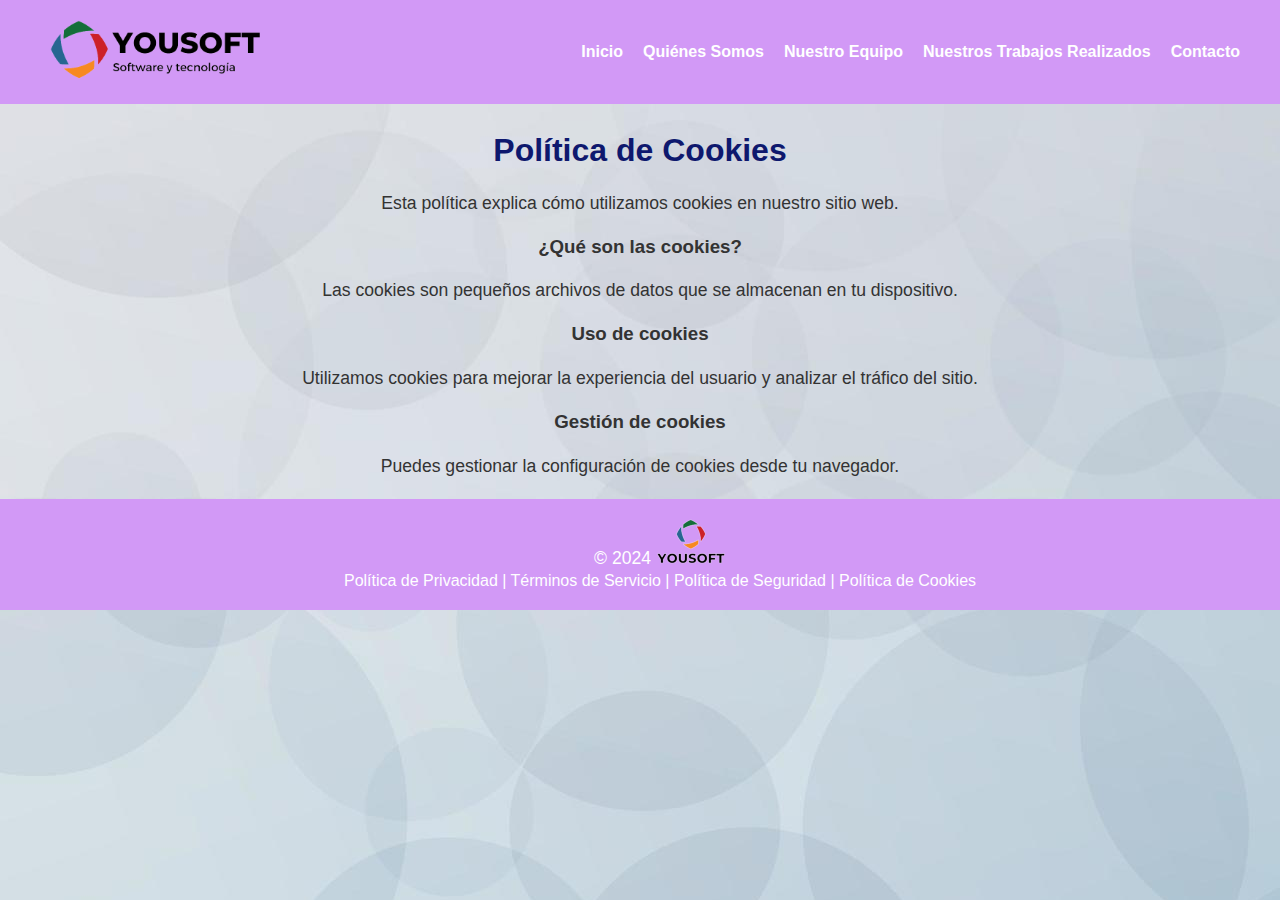
<file: politicas/politica_cookies.html>
<!DOCTYPE html>
<html lang="es">
<head>
    <meta charset="UTF-8">
    <meta name="viewport" content="width=device-width, initial-scale=1.0">
    <title>Política de Cookies</title>
    <link rel="icon" href="../imagenes/logo-pequeño.png">
    <link rel="stylesheet" href="../css/styles.css">
</head>
<body>

    <!-- Encabezado -->
    <header>
        <div class="logo">
            <img src="../imagenes/logo-grande.png" alt="Logo" id="logo-img">
        </div>
        <nav>
            <ul>
                <li><a href="../index.html">Inicio</a></li>
                <li><a href="../index.html#quienes-somos">Quiénes Somos</a></li>
                <li><a href="../menu/equipo.html">Nuestro Equipo</a></li>
                <li><a href="../menu/trabajos.html">Nuestros Trabajos Realizados</a></li>
                <li><a href="../menu/contacto.html">Contacto</a></li>
            </ul>
        </nav>
    </header>

    <section>
        <h2>Política de Cookies</h2>
        <p>Esta política explica cómo utilizamos cookies en nuestro sitio web.</p>
        <h3>¿Qué son las cookies?</h3>
        <p>Las cookies son pequeños archivos de datos que se almacenan en tu dispositivo.</p>
        <h3>Uso de cookies</h3>
        <p>Utilizamos cookies para mejorar la experiencia del usuario y analizar el tráfico del sitio.</p>
        <h3>Gestión de cookies</h3>
        <p>Puedes gestionar la configuración de cookies desde tu navegador.</p>
    </section>

    <!-- Footer -->
    <footer>
        <p>© 2024 <img src="../imagenes/logo-pequeño.png" alt=""> </p>
            <a href="politicas_privacidad.html">Política de Privacidad</a> | 
            <a href="terminos_servicios.html">Términos de Servicio</a> | 
            <a href="politica_seguridad.html">Política de Seguridad</a> | 
            <a href="politica_cookies.html">Política de Cookies</a> 
        
    </footer>

</body>
</html>
</file>
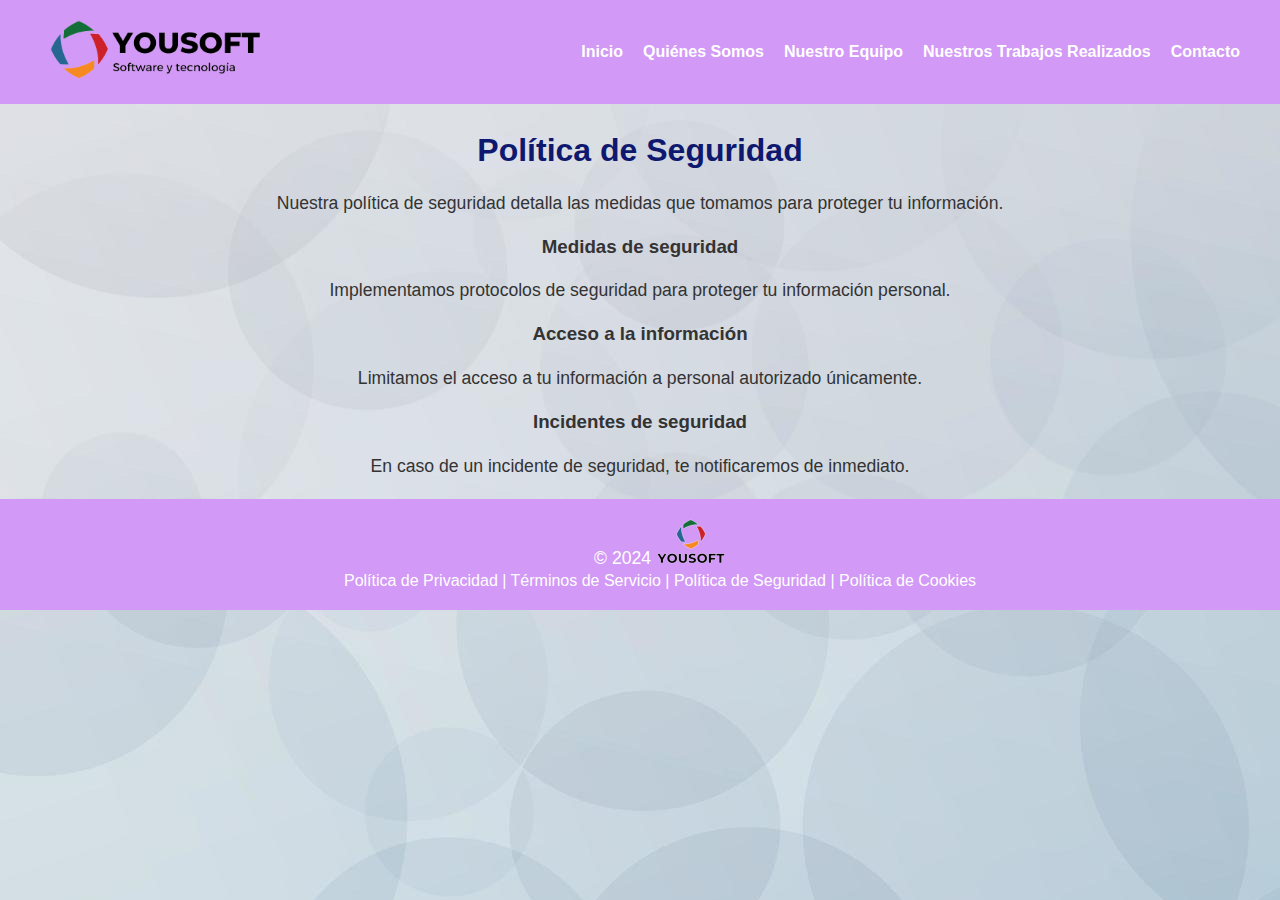
<file: politicas/politica_seguridad.html>
<!DOCTYPE html>
<html lang="es">
<head>
    <meta charset="UTF-8">
    <meta name="viewport" content="width=device-width, initial-scale=1.0">
    <title>Política de Seguridad</title>
    <link rel="icon" href="../imagenes/logo-pequeño.png">
    <link rel="stylesheet" href="../css/styles.css">
</head>
<body>

    <!-- Encabezado -->
    <header>
        <div class="logo">
            <img src="../imagenes/logo-grande.png" alt="Logo" id="logo-img">
        </div>
        <nav>
            <ul>
                <li><a href="../index.html">Inicio</a></li>
                <li><a href="../index.html#quienes-somos">Quiénes Somos</a></li>
                <li><a href="../menu/equipo.html">Nuestro Equipo</a></li>
                <li><a href="../menu/trabajos.html">Nuestros Trabajos Realizados</a></li>
                <li><a href="../menu/contacto.html">Contacto</a></li>
            </ul>
    </header>

    <section>
        <h2>Política de Seguridad</h2>
        <p>Nuestra política de seguridad detalla las medidas que tomamos para proteger tu información.</p>
        <h3>Medidas de seguridad</h3>
        <p>Implementamos protocolos de seguridad para proteger tu información personal.</p>
        <h3>Acceso a la información</h3>
        <p>Limitamos el acceso a tu información a personal autorizado únicamente.</p>
        <h3>Incidentes de seguridad</h3>
        <p>En caso de un incidente de seguridad, te notificaremos de inmediato.</p>
    </section>

    <!-- Footer -->
    <footer>
        <p>© 2024 <img src="../imagenes/logo-pequeño.png" alt=""> </p>            
            <a href="politicas_privacidad.html">Política de Privacidad</a> | 
            <a href="terminos_servicios.html">Términos de Servicio</a> | 
            <a href="politica_seguridad.html">Política de Seguridad</a> | 
            <a href="politica_cookies.html">Política de Cookies</a> 
        
    </footer>

</body>
</html>
</file>
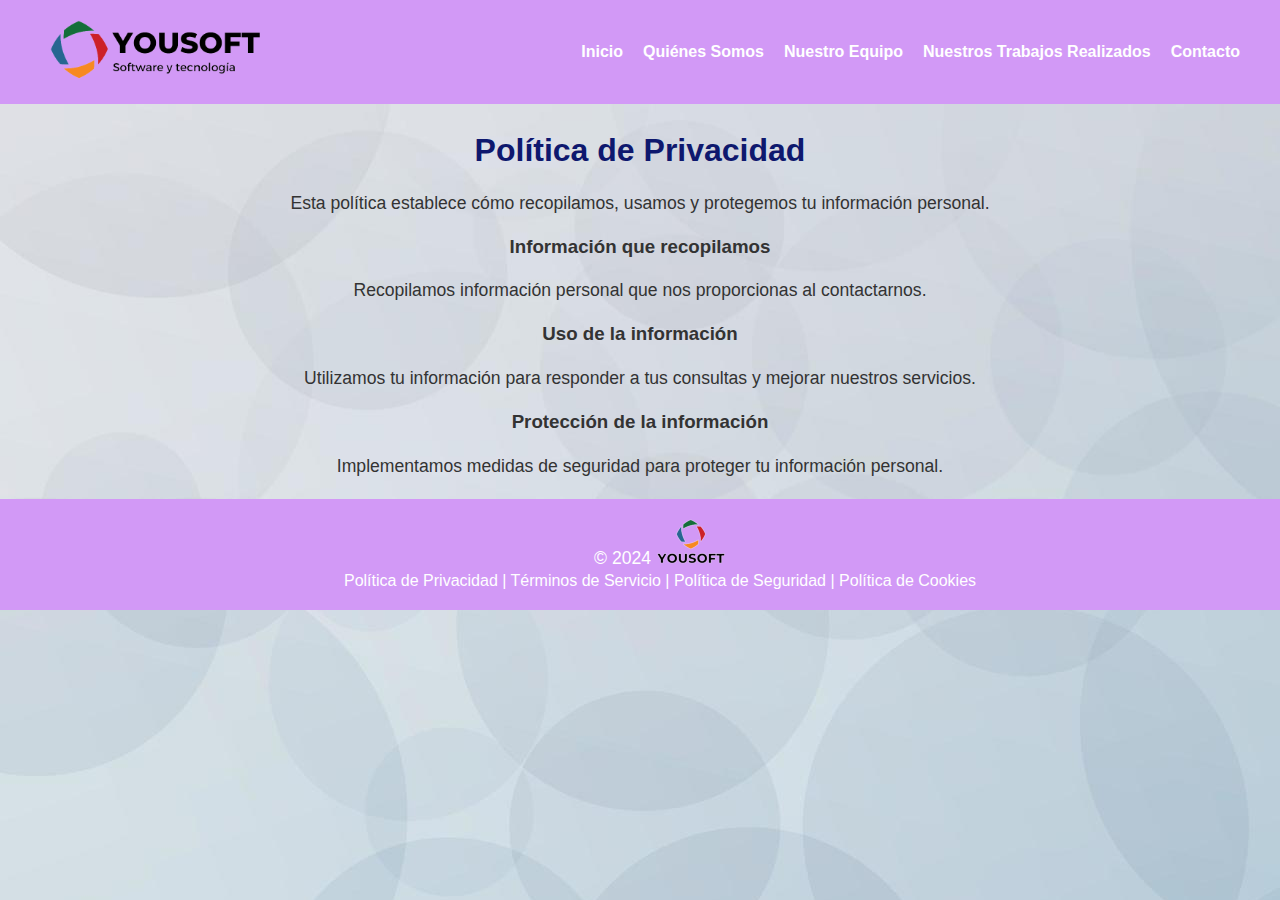
<file: politicas/politicas_privacidad.html>
<!DOCTYPE html>
<html lang="es">
<head>
    <meta charset="UTF-8">
    <meta name="viewport" content="width=device-width, initial-scale=1.0">
    <title>Política de Privacidad</title>
    <link rel="icon" href="../imagenes/logo-pequeño.png">
    <link rel="stylesheet" href="../css/styles.css">
</head>
<body>

    <!-- Encabezado -->
    <header>
        <div class="logo">
            <img src="../imagenes/logo-grande.png" alt="Logo" id="logo-img">
        </div>
        <nav>
            <ul>
                <li><a href="../index.html">Inicio</a></li>
                <li><a href="../index.html#quienes-somos">Quiénes Somos</a></li>
                <li><a href="../menu/equipo.html">Nuestro Equipo</a></li>
                <li><a href="../menu/trabajos.html">Nuestros Trabajos Realizados</a></li>
                <li><a href="../menu/contacto.html">Contacto</a></li>
            </ul>
    </header>

    <section>
        <h2>Política de Privacidad</h2>
        <p>Esta política establece cómo recopilamos, usamos y protegemos tu información personal.</p>
        <h3>Información que recopilamos</h3>
        <p>Recopilamos información personal que nos proporcionas al contactarnos.</p>
        <h3>Uso de la información</h3>
        <p>Utilizamos tu información para responder a tus consultas y mejorar nuestros servicios.</p>
        <h3>Protección de la información</h3>
        <p>Implementamos medidas de seguridad para proteger tu información personal.</p>
    </section>

    <!-- Footer -->
    <footer>
        <p>© 2024 <img src="../imagenes/logo-pequeño.png" alt=""> </p>
            <a href="politicas_privacidad.html">Política de Privacidad</a> | 
            <a href="terminos_servicios.html">Términos de Servicio</a> | 
            <a href="politica_seguridad.html">Política de Seguridad</a> | 
            <a href="politica_cookies.html">Política de Cookies</a> 
        
    </footer>

</body>
</html>
</file>
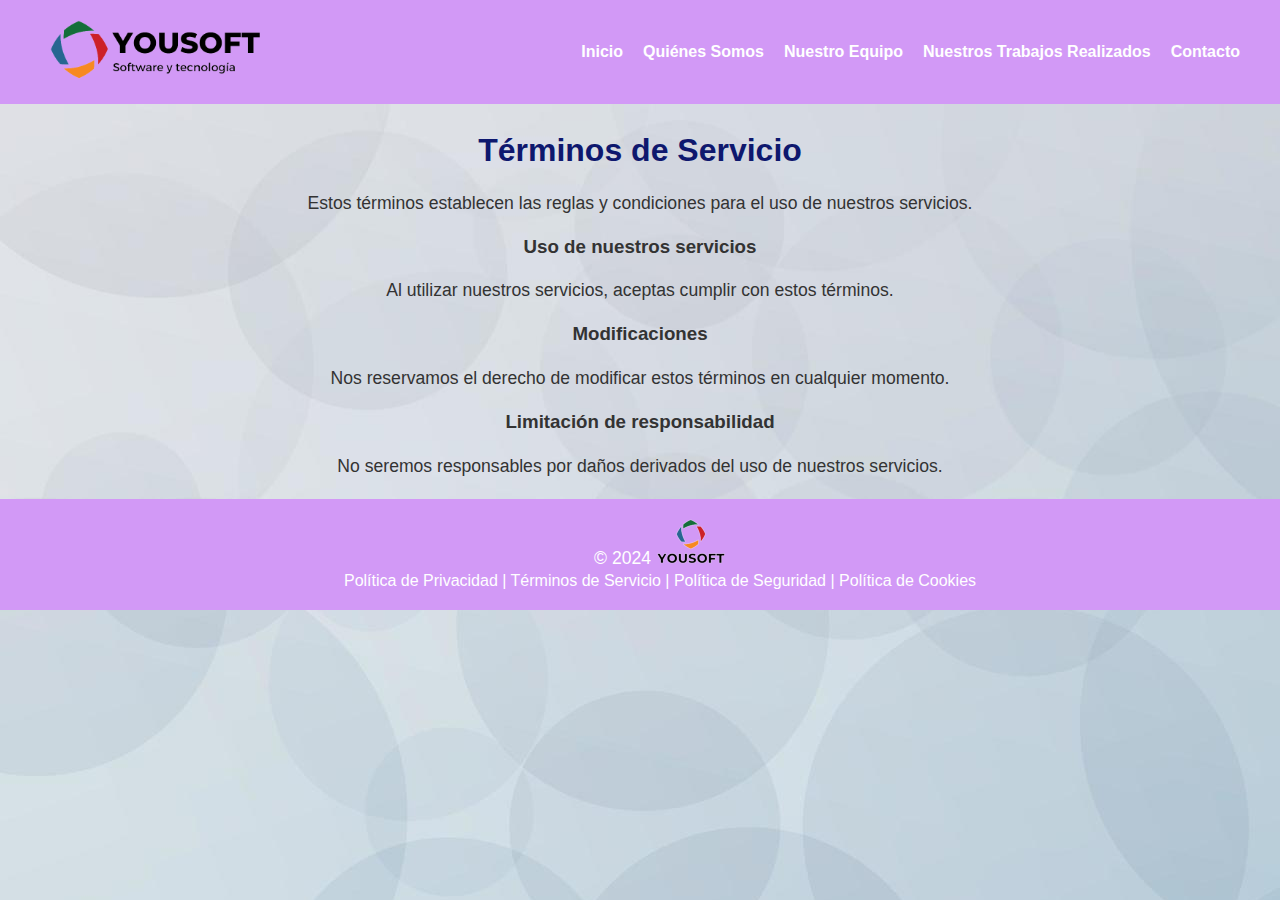
<file: politicas/terminos_servicios.html>
<!DOCTYPE html>
<html lang="es">
<head>
    <meta charset="UTF-8">
    <meta name="viewport" content="width=device-width, initial-scale=1.0">
    <title>Términos de Servicio</title>
    <link rel="icon" href="../imagenes/logo-pequeño.png">
    <link rel="stylesheet" href="../css/styles.css">
</head>
<body>

    <!-- Encabezado -->
    <header>
        <div class="logo">
            <img src="../imagenes/logo-grande.png" alt="Logo" id="logo-img">
        </div>
        <nav>
            <ul>
                <li><a href="../index.html">Inicio</a></li>
                <li><a href="../index.html#quienes-somos">Quiénes Somos</a></li>
                <li><a href="../menu/equipo.html">Nuestro Equipo</a></li>
                <li><a href="../menu/trabajos.html">Nuestros Trabajos Realizados</a></li>
                <li><a href="../menu/contacto.html">Contacto</a></li>
            </ul>
        </nav>
    </header>

    <section>
        <h2>Términos de Servicio</h2>
        <p>Estos términos establecen las reglas y condiciones para el uso de nuestros servicios.</p>
        <h3>Uso de nuestros servicios</h3>
        <p>Al utilizar nuestros servicios, aceptas cumplir con estos términos.</p>
        <h3>Modificaciones</h3>
        <p>Nos reservamos el derecho de modificar estos términos en cualquier momento.</p>
        <h3>Limitación de responsabilidad</h3>
        <p>No seremos responsables por daños derivados del uso de nuestros servicios.</p>
    </section>

    <!-- Footer -->
    <footer>
        <p>© 2024 <img src="../imagenes/logo-pequeño.png" alt=""></p>
            <a href="politicas_privacidad.html">Política de Privacidad</a> | 
            <a href="terminos_servicios.html">Términos de Servicio</a> | 
            <a href="politica_seguridad.html">Política de Seguridad</a> | 
            <a href="politica_cookies.html">Política de Cookies</a> 
        
    </footer>

</body>
</html>
</file>
<file: css/styles.css>
/* General */
body {
    font-family: 'Segoe UI', Tahoma, Geneva, Verdana, sans-serif;
    margin: 0;
    padding: 0;
    background-color: #f5f5f5;
    color: #333;
    background-image: url('../imagenes/fondo.jpg');
}
html {
    scroll-behavior: smooth;
}

header {
    display: flex;
    justify-content: space-between;
    align-items: center;
    padding: 20px;
    background-color: #d299f6;
}
header a:hover{
    color: #333;
   }
section h3:hover{
    color: #8605c1;
}


.logo img {
    height: 60px;
}

nav ul {
    list-style-type: none;
    margin: 0;
    padding: 0;
    display: flex;
}

nav ul li {
    margin-right: 20px;
}

nav ul li a {
    color: white;
    text-decoration: none;
    font-weight: bold;
}

/* Servicios */
#servicios {
    display: flex;
    justify-content: space-around;
    padding: 40px;
    background-color: #fff;
}

.servicio {
    text-align: center;
    transition: transform 0.3s ease;
}

.servicio img {
    width: 300px;
    height: 200px;
    object-fit: cover;
    transition: transform 0.3s ease;
}

.servicio:hover img {
    transform: scale(1.1); /* Agranda la imagen al pasar el mouse */
}

.servicio h3 {
    margin-top: 10px;
    font-size: 18px;
}

section {
    background-image: url('../imagenes/fondo.jpg');
    padding: 0.1%;
    background-color: #f0f0f0;
    text-align: center;
}

h2 {
    font-size: 2em;
    color: #0e186e;
    margin-bottom: 20px;
}

 p {
    font-size: 1.1em;
    line-height: 1.6;
    color: #333;
}


/* Footer */
footer {
    background-color: #d299f6;
    color: white;
    text-align: center;
    padding: 20px;
    position: relative;
    bottom: 0;
    width: 100%;
    }

footer p {
    margin: 0;
    color: white;
}

footer a {
    color: white;
    text-decoration: none;
}
footer a:hover{
 color: #333;
}
footer p:hover{
    color: #333;
   }
/* Sección Nuestro Equipo */
#equipo {
    padding: 50px;
    background-color: #fff;
    text-align: center;
}

#equipo h2 {
    font-size: 2em;
    color: #394797;
    margin-bottom: 40px;
}

.equipo-container {
    display: flex;
    justify-content: space-around;
    flex-wrap: wrap;
}

.miembro {
    text-align: center;
    margin: 20px;
    transition: transform 0.3s ease;
}

.miembro img {
    width: 200px;
    height: 200px;
    object-fit: cover;
    border-radius: 50%;
    transition: transform 0.3s ease;
}

.miembro:hover img {
    transform: scale(1.1); /* Agranda la imagen al pasar el mouse */
}

.miembro h3 {
    margin-top: 15px;
    font-size: 18px;
    color: #333;
}
/* Estilo de las secciones de perfil */
#perfil {
    background-image: url('../imagenes/fondo.jpg');

    max-width: 800px;
    margin: 20px auto;
    padding: 20px;
    border-radius: 8px;
    box-shadow: 0 2px 5px rgba(0, 0, 0, 0.1);
}

#perfil h2 {
    text-align: center;
    color: #333;
}

#perfil img {
    display: block;
    margin: 20px auto;
    width: 200px; /* Ajustar tamaño de las imágenes de los perfiles */
    height: auto;
    border-radius: 50%; /* Imagen redonda */
    transition: transform 0.2s ease; /* Transición para el efecto hover */
}

#perfil img:hover {
    transform: scale(1.1); /* Aumenta el tamaño al pasar el mouse */
}
/* Sección de Trabajos Realizados */
#trabajos {
    max-width: 1200px;
    margin: 20px auto;
    padding: 20px;
    background-color: #fff;
    border-radius: 8px;
    box-shadow: 0 2px 5px rgba(0, 0, 0, 0.1);
}

#trabajos h2 {
    text-align: center;
    color: #333;
}

#trabajos p {
    text-align: center;
    margin-bottom: 20px;
    font-size: 16px;
}

.trabajos-container {
    display: grid;
    grid-template-columns: repeat(auto-fill, minmax(250px, 1fr));
    gap: 20px;
}

.trabajo {
    background-color: #f9f9f9;
    border-radius: 8px;
    padding: 15px;
    text-align: center;
    transition: transform 0.2s;
}

.trabajo:hover {
    transform: translateY(-5px); /* Eleva el trabajo al pasar el mouse */
}

.trabajo img {
    width: 100%; /* Ajusta la imagen al tamaño del contenedor */
    height: auto;
    border-radius: 5px;
}

.trabajo h3 {
    margin: 10px 0;
    font-size: 18px;
}

.trabajo p {
    font-size: 14px;
    color: #666;
}
/* Estilos para la sección de contacto */
#contacto {
    padding: 40px;
    background-color: #fff;
    text-align: center;
}

#contacto h2 {
    font-size: 24px;
    margin-bottom: 20px;
}

#contacto p {
    margin-bottom: 30px;
}

form {
    max-width: 600px;
    margin: 0 auto;
    text-align: left;
}

label {
    display: block;
    margin-bottom: 5px;
    font-weight: bold;
}

input, textarea {
    width: 100%;
    padding: 10px;
    margin-bottom: 15px;
    border: 1px solid #ccc;
    border-radius: 5px;
}
/* Centrar el botón */
.button-container {
    text-align: center; /* Centra el contenido en el eje horizontal */
}

.button-container {
    margin-top: 20px; 
    text-align: center;
}
button {
    position: relative;
    top: 70%;
    color: #f0f0f0;
    transform: translateY(-50%);
    background-color: #394797;
    border: none;
    border-radius: 5px;
    cursor: pointer;
    padding: 10px 15px;
    z-index: 10; /* Asegurarse de que los botones estén por encima de las imágenes */
  }
  

button:hover {
    background-color: #2492ff;
}

/* carrusel */

.carrusel {
    position: relative;
    width: 100%; /* Ancho completo */
    overflow: hidden;
  }
  
  .carrusel-imagenes {
    display: flex;
    transition: transform 0.5s ease;
  }
  
  .carrusel-imagenes img {
    width: 100vw; /* Cada imagen ocupa todo el ancho de la ventana */
    height: auto; /* Mantener la proporción de las imágenes */
  }
  
 
  .prev {
    left: 10px;
  }
  
  .next {
    right: 10px;
  }

  /* fin carrusel */


  
  /* logo */
  .h11 {
    background: url(../imagenes/MoradoHD.jpg);
    -webkit-background-clip: text;
    background-size: contain;
    width: 100%;
    text-align: center;
    color: transparent;
    font-weight: 900;

    
  }
  .h11::before {
    content: attr(data-heading);
    position: absolute;
    left: 0;
    top: 0;
    width: 100%;
    background: linear-gradient(45deg, rgba(255, 255, 255, 0) 45%, rgba(255, 255, 255, 0.8) 50%, rgba(255, 255, 255, 0) 55%, rgba(255, 255, 255, 0) 100%);
    -webkit-background-clip: text;
    color: transparent;
    mix-blend-mode: screen;
    -webkit-animation: shine 1s infinite;
            animation: shine 1s infinite;
    background-size: 150%;
    text-shadow: 2px 2px 10px rgba(0, 0, 0, 0.2), -2px 2px 10px rgba(0, 0, 0, 0.2), -2px -2px 10px rgba(0, 0, 0, 0.2);
  }
  
  @-webkit-keyframes shine {
    0% {
      background-position: -100%;
    }
    100% {
      background-position: 100%;
    }
  }
  
  @keyframes shine {
    0% {
      background-position: -100%;
    }
    100% {
      background-position: 100%;
    }
  }
  /* Not needed for demo */
  @font-face {
    font-family: 'frozen';
    src: url("https://s3-us-west-2.amazonaws.com/s.cdpn.io/209981/Ice%20kingdom%20-%20Bold%20-%20Por%20Kustren.woff");
  }
  html, body {
    height: 100%;
  }
  
  .h11 {
    top: 32%;
    left: 49%;
    -webkit-transform: translate(-50%, -50%);
            transform: translate(-50%, -50%);
    position: absolute;
    font-size: 10vw;
    margin: 0;
    font-family: 'frozen', serif;
    font-weight: 800;
  }

  /*Fin titulo version 2 inicio */

/*pato */
.pato{
  height: 28%;
}
  #patoizq{
margin-left: 72%;
  
    
    
  }
 
  

  #patodere{
    display: inline-block;
    margin-left: 5%;
  
  }
/*fin pato*/

#ulUser{
    
    margin-right: 0%;
}

#RegGene{
    text-align: center;
}

.checkboxReg{
   width: 2%;
    margin: 3px 3px 0px 5px;
}

.texRegU{
    display: inline;
}
</file>
